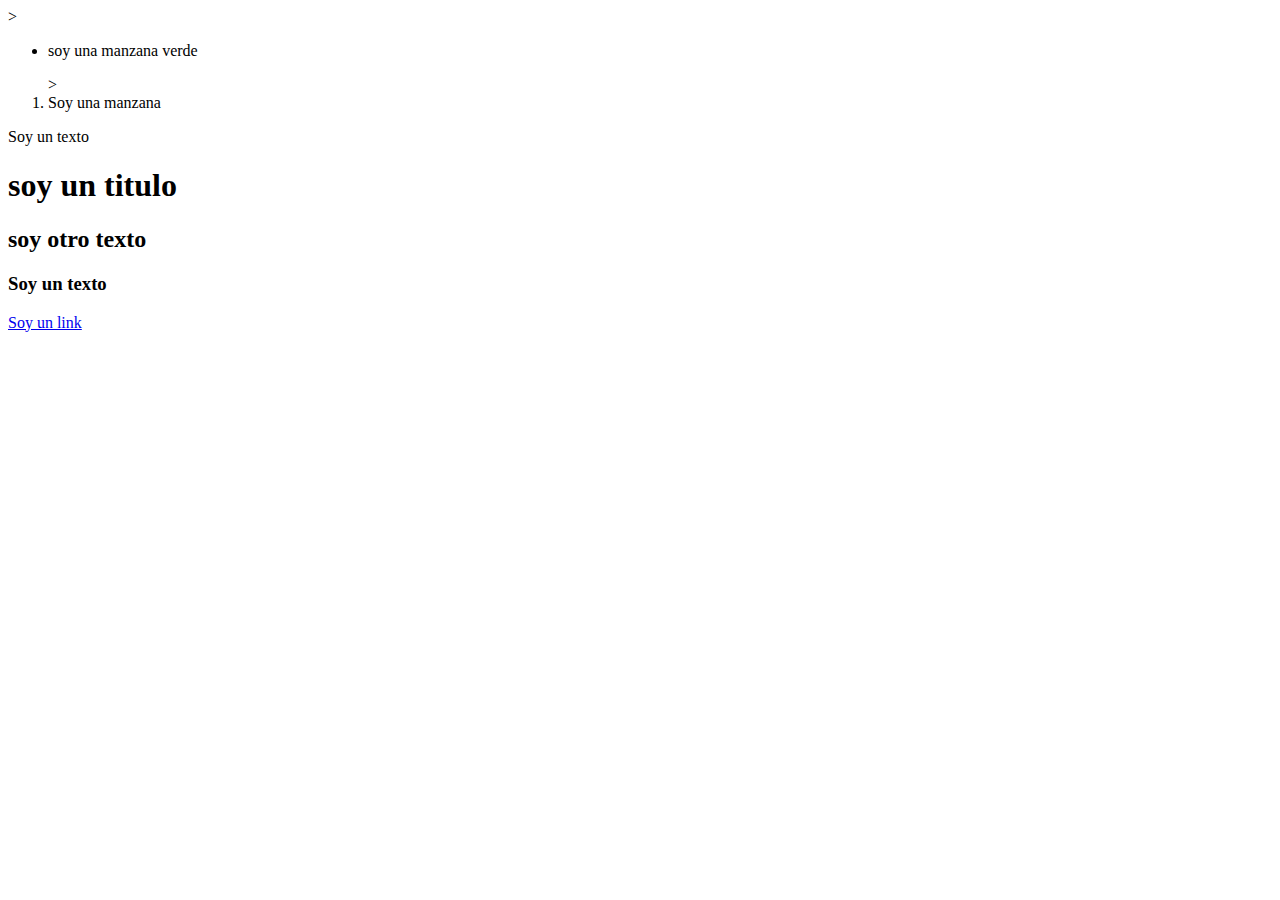
<file: index.html>
<!DOCTYPE html>
<html lang="es">
<head>
    <meta charset="UTF-8">
    <meta http-equiv="X-UA-Compatible" content="IE=edge">
    <meta name="descroption" content=" para descrinir la pagina "/> 
    <meta naem="robots" content="index,follow" />
    <meta name="viewport" content="width=device-width, initial-scale=1.0">
    <title>Ricardo</title>
    <link rel="stylesheet" href="./index.html">
</head>
<body>
    <header>
        <nav>></nav>
    </header>
        <main>
            <section>
                <article>

                </article>
            </section>
            <ul>
                <li>soy una manzana verde</li>
            </ul>
            <ol>
                ><li> Soy una manzana </li>
            </ol>
        </main> 
    </footer>
    <p> Soy un texto </p>
    <h1> soy un titulo </h1>
    <h2> soy otro texto</h2>
    <h3>Soy un texto </h3>
    <a href="https://www.google.com/search?q=motos&hl=es&sxsrf=AOaemvL6hK282UlFKPJl7O4pHoclfKgkzQ:1637796074036&source=lnms&tbm=isch&sa=X&ved=2ahUKEwjh-dPpkbL0AhVeVTABHdwfCSMQ_AUoAXoECAIQAw&biw=767&bih=704&dpr=1.25#imgrc=kBqg-VxqHDdxvM">Soy un link</a>

</footer>
  
</body>
</html>
</file>
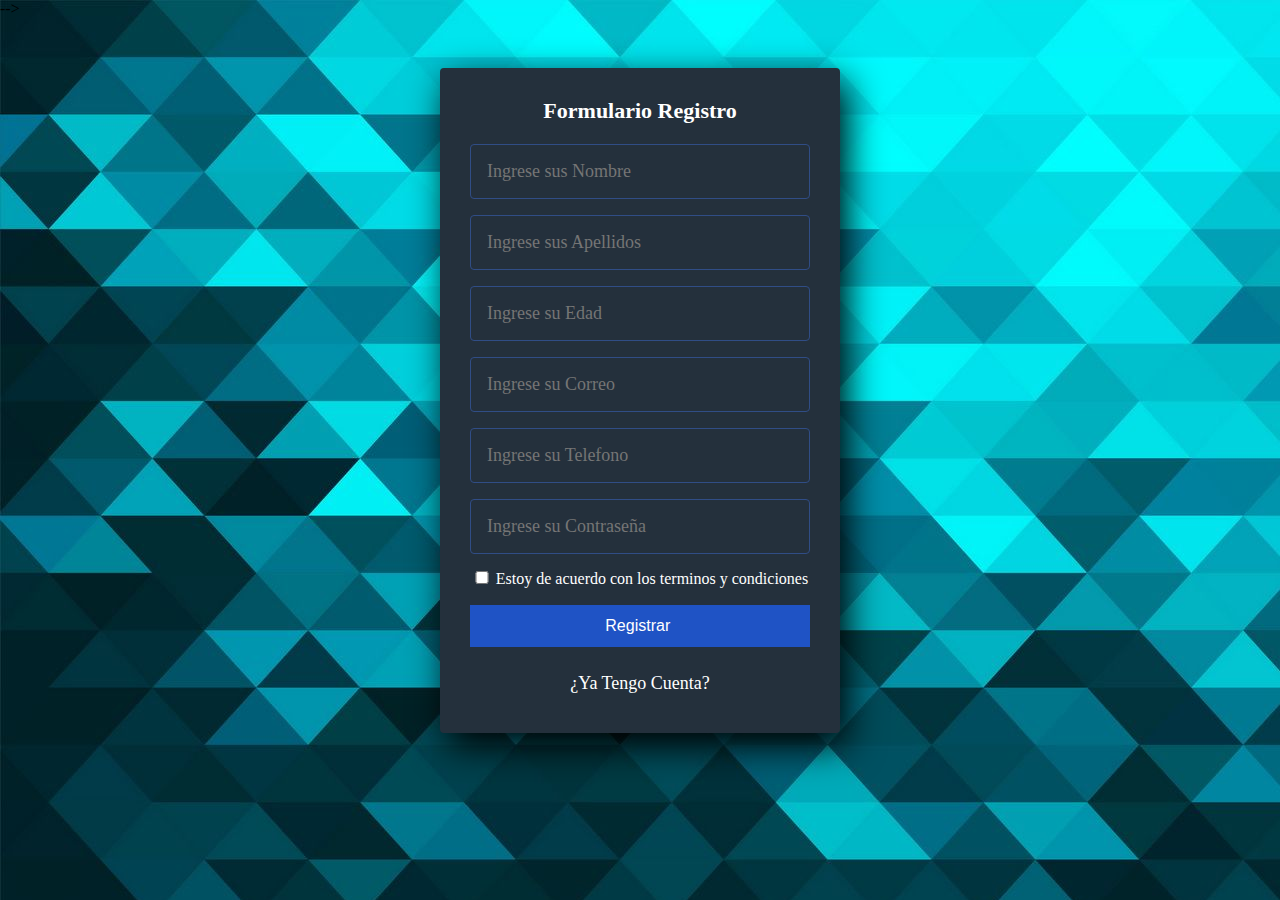
<file: form.html>
<!DOCTYPE html>
<html lang="en">
<head>
    <meta charset="UTF-8">
    <meta http-equiv="X-UA-Compatible" content="IE=edge">
    <meta name="viewport" content="width=device-width, initial-scale=1.0">
    <link rel="stylesheet" href="./stilo.css">-->
    <title>Formulario</title>
</head>
<body>
 <form class="form-register">
  <h4>Formulario Registro</h4>
    <input Class="controls"type="text"name= "Nombres" id= "nombres" placeholder="Ingrese sus Nombre"   autocomplete="invalid" >
    <input Class="controls"type="text"name= "Apellidos" id= "apellidos"placeholder="Ingrese sus Apellidos"autocomplete="invalid" >
    <input Class="controls"type="number"name= "Edad" id= "edad"placeholder="Ingrese su Edad"autocomplete="invalid">
    <input Class="controls"type="email"name= "Correo" id= "correo"placeholder="Ingrese su Correo"autocomplete="invalid">
    <input Class="controls"type="text"name= "Telefono" id= "telefono"placeholder="Ingrese su Telefono"autocomplete="invalid">
    <input Class="controls"type="password"name= "Contraseña" id= "password"placeholder="Ingrese su Contraseña"autocomplete="invalid">
    <input type="checkbox" name= "checkbox" id ="checkbox">
    <label for="checkbox">Estoy de acuerdo con los terminos y condiciones</label>
    <input class= botons type="submit" value="Registrar ">
<p> <a href="#">¿Ya Tengo Cuenta?</a></p>
 </form>

 <script src="./app.js"></script>
 <script src="./prueba.js"></script>
</body>
</html>
</file>
<file: stilo.css>
*{
    margin: 0;
    padding: 0;
    box-sizing: border-box;
}
body{
    background-image:url("fondo.jpg");
}
.form-register {
width: 400px;
height: auto;
/* max-height: 650px; */
background: #24303c;;
padding: 30px;
margin: auto;
margin-top: 50px;
margin-bottom: 50px;
border-radius: 4px;
font-family: 'calibri';
color: white;
text-align:center;
box-shadow: 7px 13px 37px #000;
}
.form-register h4 {
    font-size: 22px;
    margin-bottom: 20px;
}
.controls{
    width: 100%;
    background: #24303c;
    padding: 16px;
    border-radius: 4px;
    margin-bottom:16px; 
    border:1px solid #304d86;
    font-family: 'calibri';
    font-size: 18px;
    color:white;
}
.form-register p{
    text-align:center;
    font-size: 18px;
    line-height: 40px;
    color: white;
}
.form-register #checkbox{
    width: 20px;
    margin-bottom: 5px;
    cursor: pointer;
   
} 
  
.form-register label:hover{
    font-size: 15px;
    border: 2px solid #1f53c5;
    color: white;
    margin: 2px 0;
    padding: 3px;
    display: inline-block;
    cursor: pointer;

} 
/*.form-register #checkbox label::before{
    content: "";
    width: 17px;
    height: 17px;
    display: inline-block;
    background: none;
    border: 3px solid #1f53c5;
    border-radius: 50%;
    position:absolute;
    left: 17px;/
}
/* .form-register #checkbox:hover {
    visibility: hidden;
} */
button{
    width: auto;
    background: #1f53c5;
    border-radius: 2px;
    margin-bottom: 5px;
    color:white
}
.form-register a{
    color:white;
    text-decoration: none;
}
.form-register a:hover{
    color: white;
    text-decoration: underline;
}

.form-register .botons {
 width: 100%;
 background: #1f53c5;
 border:none;
 padding: 12px;
 color:white;
 margin:16px  0 ;
 font-size: 16px;
}

.error {
    margin: auto;
    margin-top: 10px;
    padding: 5px;
    background-color: rgb(187, 6, 6);
    font-weight: bold;
    font-size: 1rem;
}
.alerta-email {
    font-size: 12px;
    font-weight: bold;
    letter-spacing: 1px;
    display: block;
    margin-top:3px;
    margin-bottom: 15px;
}
/*Class*/
/*.parrafo*/

/*Id*/
/*#texto*/
</file>
